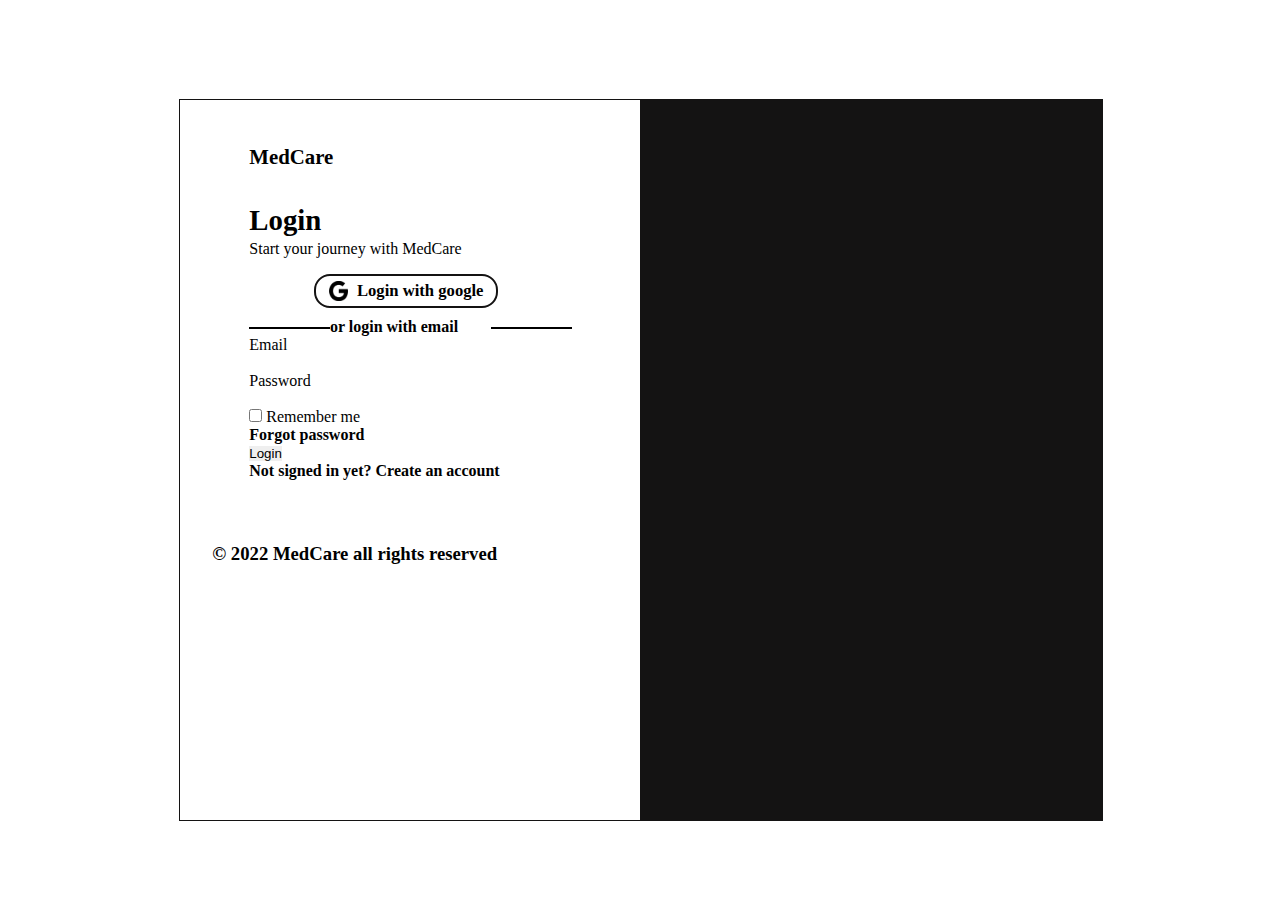
<file: login.html>
<!DOCTYPE html>
<html lang="en">
<head>
    <meta charset="UTF-8">
    <meta http-equiv="X-UA-Compatible" content="IE=edge">
    <meta name="viewport" content="width=device-width, initial-scale=1.0">
    <link rel="stylesheet" href="./login.css">
    <title>MedCare</title>
</head>
<body>
    <div id="body">
        <div class="box" id="box1">
            <div id="login_box">
                <h2>MedCare</h2>
                <h1 id="login_head">Login</h1>
                <p>Start your journey with MedCare</p>
                <div id="login_button">
                    <img src="./images/google_color.png" alt="google logo">
                    <h4>Login with google</h4>
                </div>
                <div id="subline">
                    <div class="line"></div>
                    <h4>or login with email</h4>
                    <div class="line"></div>
                </div>
                <label for="email">Email</label>
                <br>
                <input type="email" id="email" name="email">
                <br>
                <label for="password">Password</label>
                <br>
                <input type="password" id="password" name="password">
                <br>
                <input type="checkbox" id="remember">
                <label for="remember">Remember me</label>
                <h4 id="forgot">Forgot password</h4>
                <input type="submit" value="Login">
                <h4>Not signed in yet? <span>Create an account</span></h4>
            </div>
            <div id="footer">
                <h3>&copy 2022 MedCare all rights reserved</h3>
            </div>
        </div>
        <div class="box" id="box2"></div>
    </div>
</body>
</html>
</file>
<file: login.css>
* {
    margin: 0;
    padding: 0;
    border: 0;
}

body {
    width: 100%;
    height: 100%;
}

#body {
    width: 72%;
    margin: 11vh 0 0 14%;
    height: 80vh;
    display: grid;
    grid-template-columns: 1fr 1fr;
    background-color: white;
}

#body > .box {
    width: 100%;
    height: 100%;
    border: 1px solid rgb(20, 19, 19);
}

#body > #box2 {
    background-color: rgb(20, 19, 19)
}

#body > #box1 > #login_box {
    width: 70%;
    margin: 5vh 0 0 15%;
}

#body > #box1 > #login_box > h2 {
    font-size: 1.3rem;
}

#body > #box1 > #login_box > #login_head {
    margin: 2.2rem 0 0 0;
    font-size: 1.8rem;
}

#body > #box1 > #login_box > p {
    margin: 0.2rem 0 0 0;
    font-size: 1rem;
}

#body > #box1 > #login_box > #login_button {
    width: 48%;
    margin: 1rem 0 0 20%;
    padding: 1.5% 4% 0.5% 4%;
    border: 2px solid rgb(20, 19, 19);
    border-radius: 1rem;
}

#body > #box1 > #login_box > #login_button > img {
    width: 1.2rem;
    height: auto;
}

#body > #box1 > #login_box > #login_button > h4 {
    font-size: 1.3vw;
    float: right;
}

#body > #box1 > #login_box > #subline {
    width: 100%;
    margin-top: 0.6rem;
    display: grid;
    grid-template-columns: 1fr 2fr 1fr;
}

#body > #box1 > #login_box > #subline > p {
    text-align: center;
}

#body > #box1 > #login_box > #subline > .line {
    margin-top: 11.6%;
    background-color: black;
    height: 2px;
}

#body > #box1 > #login_box > #login_form {
    margin: 1.5rem 0 0 0.3rem;
    width: 100%;
}

#body > #box1 > #login_box > #login_form > .cred {
    font-size: 1.2rem;
}

#body > #box1 > #login_box > #login_form > .input {
    width: 70%;
    height: 3vh;
    border: 1px solid black;
    border-radius: 0.8rem;
    margin: 0.4rem 0 0.4rem 0.2rem;
    padding: 0.1rem 0 0.1rem 0.8rem;
}

#body > #box1 > #login_box > #login_form > #remember {
    margin: 0.5rem 0 0 0.6rem;
}

#body > #box1 > #login_box > #login_form > #rem_label {
    position: relative;
    top: -0.1rem;
    left: 0.3rem;
}

#body > #box1 > #login_box > #login_form > #forgot {
    font-size: 0.9rem;
    position: relative;
    top: -1.2rem;
    left: 60%;
}

#body > #box1 > #login_box > #login_form > #submit {
    width: 50%;
    margin-left: 20%;
    background-color: orange;
    font-size: 0.8rem;
    font-weight: 600;
    color: white;
    height: 4vh;
    border-radius: 1rem;
    padding: 0.4em 0 0.4em 0;
}

#body > #box1 > #login_box > #login_form > #submit:hover {
    background-color: orange;
    font-size: 0.9rem;
    font-weight: 600;
    color: black;
}

#body > #box1 > #login_box > #login_form > #create {
    margin: 0.8rem 0 0 0;
}

#body > #box1 > #login_box > #login_form a {
    text-decoration: none;
    color: black;
    font-weight: 600;
}

#body > #box1 >  #footer {
    margin: 7vh 0 0 2rem;
}
</file>
